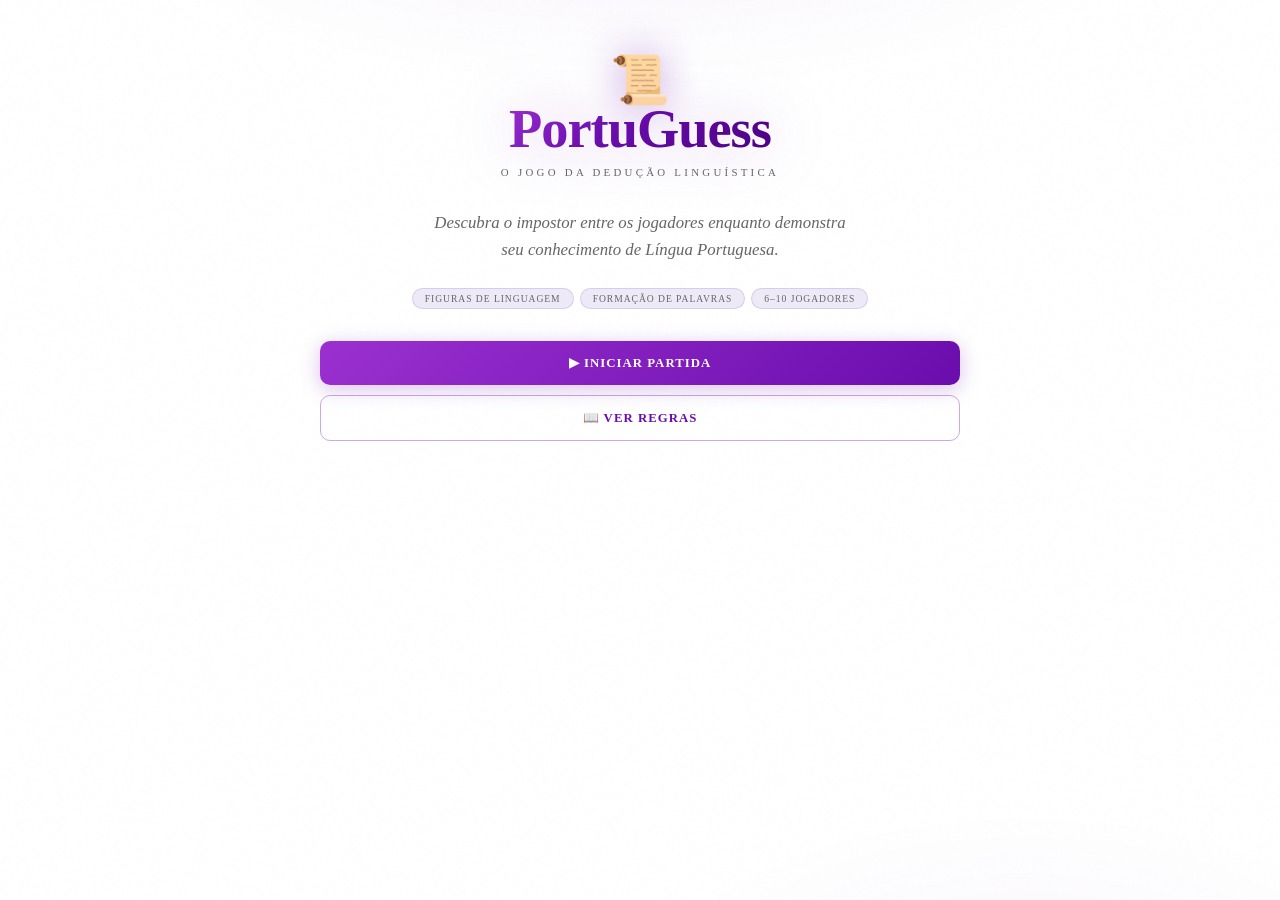
<file: index.html>
<!DOCTYPE html>
<html lang="pt-BR">

<head>
  <meta charset="UTF-8">
  <meta name="viewport" content="width=device-width, initial-scale=1.0">
  <title>PortuGuess</title>
  <link
    href="https://fonts.googleapis.com/css2?family=Montserrat:wght@700;900&display=swap"
    rel="stylesheet">
  <link rel="stylesheet" href="style.css">
</head>

<body>
  <div id="app">

    <!-- ===== SCREEN: HOME ===== -->
    <div id="screen-home" class="screen active">
      <div class="logo">
        <div class="splash-ornament">📜</div>
        <div class="logo-title">PortuGuess</div>
        <div class="logo-sub">O jogo da dedução linguística</div>
      </div>

      <p class="splash-desc">
        Descubra o impostor entre os jogadores enquanto demonstra seu conhecimento de Língua Portuguesa.
      </p>

      <div class="tags">
        <span class="tag">Figuras de Linguagem</span>
        <span class="tag">Formação de Palavras</span>
        <span class="tag">6–10 jogadores</span>
      </div>

      <div style="width:100%; display:flex; flex-direction:column; gap:10px; margin-top:8px;">
        <button class="btn btn-primary" onclick="showScreen('screen-players')">▶ Iniciar Partida</button>
        <button class="btn btn-secondary" onclick="showScreen('screen-ranking')">📖 Ver Regras</button>
      </div>
    </div>

    <!-- ===== SCREEN: PLAYERS ===== -->
    <div id="screen-players" class="screen">
      <div class="logo">
        <div class="logo-title" style="font-size:1.8rem;">Jogadores</div>
        <div class="logo-sub">Cadastre os participantes</div>
      </div>

      <div class="card">
        <div class="card-title">Adicionar Jogador</div>
        <div class="input-group">
          <input type="text" id="playerNameInput" placeholder="Nome do jogador..." maxlength="24"
            onkeydown="if(event.key==='Enter') addPlayer()">
          <button class="btn btn-primary btn-sm" onclick="addPlayer()">+</button>
        </div>
      </div>

      <div class="card">
        <div class="card-title" style="display:flex;justify-content:space-between;align-items:center;">
          <span>Participantes</span>
          <span id="playerCount" class="mono" style="font-size:0.75rem; color:var(--text-dim)">0</span>
        </div>
        <div id="playerList" class="player-list">
          <div class="dim italic" style="font-size:0.9rem; text-align:center; padding:12px 0;">Nenhum jogador ainda</div>
        </div>
        <div class="sep" style="margin:14px 0 10px;"></div>
        <div id="countStatus" class="count-badge">
          <span>Precisamos de 6, 8 ou 10 jogadores</span>
          <span class="count-num count-invalid" id="countNum">0/10</span>
        </div>
      </div>

      <div id="startGameNotice" class="notice notice-info" style="display:none;">
        ✅ Número de jogadores válido! Clique em "Começar Partida" para continuar.
      </div>

      <div class="btn-row">
        <button class="btn btn-ghost" onclick="showScreen('screen-home')">← Voltar</button>
        <button class="btn btn-primary" id="startGameBtn" onclick="startGame()" disabled>Começar Partida</button>
      </div>
    </div>

    <!-- ===== SCREEN: PASSAGEM (tela intermediária entre jogadores) ===== -->
    <div id="screen-passagem" class="screen">
      <div class="logo">
        <div class="logo-sub">Distribuição de Papéis</div>
      </div>

      <!-- barra de progresso -->
      <div class="passagem-progress-track">
        <div class="passagem-progress-bar" id="passagemBar" style="width:0%"></div>
      </div>

      <div class="card" id="passagemCard">
        <!-- preenchido via JS -->
      </div>

      <div style="width:100%;">
        <button class="btn btn-primary" onclick="confirmarPassagem()">
          📱 Estou com o celular — Ver meu papel
        </button>
      </div>
    </div>

    <!-- ===== SCREEN: REVEAL ===== -->
    <div id="screen-reveal" class="screen">
      <div class="logo">
        <div class="logo-sub">Revelação Secreta</div>
      </div>

      <div class="notice notice-warn" id="revealNotice">
        📵 Não mostre esta tela para os outros jogadores!
      </div>

      <div class="card" id="revealCard">
        <!-- preenchido via JS -->
      </div>

      <div id="revealNav" style="width:100%;">
        <!-- preenchido via JS -->
      </div>
    </div>

    <!-- ===== SCREEN: GAME (discussão) ===== -->
    <div id="screen-game" class="screen">
      <div class="logo">
        <div class="logo-title" style="font-size:1.6rem;">Discussão</div>
      </div>
      <div id="gameContent" style="width:100%; display:flex; flex-direction:column; gap:12px;">
        <!-- preenchido via JS -->
      </div>
    </div>

    <!-- ===== SCREEN: RESULT ===== -->
    <div id="screen-result" class="screen">
      <div id="victoryBanner" class="victory-banner"></div>

      <div class="card">
        <div class="card-title">Palavra da Rodada</div>
        <div class="word-reveal">
          <div id="resultWordCategory" class="word-category"></div>
          <div id="resultWord" class="word-value"></div>
        </div>
      </div>

      <div class="card">
        <div class="card-title">Papéis Revelados</div>
        <div id="resultPlayerList" class="flex-col"></div>
      </div>

      <div class="btn-row">
        <button class="btn btn-primary" onclick="showScreen('screen-home')">🏠 Início</button>
      </div>
    </div>

    <!-- ===== SCREEN: REGRAS ===== -->
    <div id="screen-ranking" class="screen">
      <div class="logo">
        <div class="splash-ornament">📖</div>
        <div class="logo-title" style="font-size:1.8rem;">Regras</div>
        <div class="logo-sub">Como jogar PortuGuess</div>
      </div>

      <!-- Conceito -->
      <div class="card">
        <div class="card-title">🎭 Conceito</div>
        <p class="rules-text">No início de cada partida, todos recebem uma função secreta. Os <strong>Inocentes</strong> conhecem a palavra e devem identificar os Impostores. Os <strong>Impostores</strong> não conhecem a palavra e precisam sobreviver sem ser descobertos. Os <strong>Coringas</strong> têm objetivos especiais e buscam ser eliminados.</p>
      </div>

      <!-- Classes -->
      <div class="card">
        <div class="card-title">⚔️ Classes</div>

        <div class="rules-role-block role-inocente-bg">
          <div class="rules-role-header"><span class="role-badge role-inocente">🟢 Inocente</span></div>
          <div class="rules-role-body">
            <div class="rules-obj"><span class="rules-obj-label">🎯 Principal</span> Eliminar todos os Impostores. </div>
            <div class="rules-obj"><span class="rules-obj-label">⭐ Extra</span> Não eliminar o Coringa durante a partida.</div>
          </div>
        </div>

        <div class="rules-role-block role-impostor-bg" style="margin-top:10px;">
          <div class="rules-role-header"><span class="role-badge role-impostor">🔴 Impostor</span></div>
          <div class="rules-role-body">
            <div class="rules-obj"><span class="rules-obj-label">🎯 Principal</span> Sobreviver até o final da partida.</div>
            <div class="rules-obj"><span class="rules-obj-label">⭐ Extra</span> Se sobreviver, acertar a palavra dos inocentes.</div>
          </div>
        </div>

        <div class="rules-role-block role-coringa-bg" style="margin-top:10px;">
          <div class="rules-role-header"><span class="role-badge role-coringa">🟡 Coringa</span></div>
          <div class="rules-role-body">
            <div class="rules-obj"><span class="rules-obj-label">🎯 Principal</span> Ser eliminado pelos outros jogadores.</div>
            <div class="rules-obj"><span class="rules-obj-label">⭐ Extra</span> Ser eliminado na primeira rodada.</div>
          </div>
        </div>
      </div>

      <!-- Distribuição -->
      <div class="card">
        <div class="card-title">👥 Distribuição por Partida</div>
        <div class="rules-table">
          <div class="rules-table-row rules-table-head">
            <span>Jogadores</span><span>Inocentes</span><span>Impostores</span><span>Coringas</span>
          </div>
          <div class="rules-table-row">
            <span class="mono">6</span><span>4</span><span>1</span><span>1</span>
          </div>
          <div class="rules-table-row">
            <span class="mono">8</span><span>5</span><span>2</span><span>1</span>
          </div>
          <div class="rules-table-row">
            <span class="mono">10</span><span>6</span><span>2</span><span>2</span>
          </div>
        </div>
      </div>

      <!-- Sistema de Falas -->
      <div class="card">
        <div class="card-title">🗣️ Sistema de Falas</div>
        <ul class="rules-list">
          <li>Cada jogador dá uma pista sobre a palavra sorteada.</li>
          <li>É proibido revelar a palavra diretamente.</li>
          <li>Os Impostores devem usar as pistas para descobrir a palavra sem se trair.</li>
          <li>Todas as partidas terão <strong>1 ciclo</strong> de falas antes da votação.</li>
        </ul>
      </div>

      <!-- Votação -->
      <div class="card">
        <div class="card-title">🗳️ Votação</div>
        <ul class="rules-list">
          <li>Após o ciclo de falas, todos votam simultaneamente.</li>
          <li>Não é permitido votar em si mesmo.</li>
          <li>O voto não pode ser alterado após confirmação.</li>
          <li>É permitido votar em <strong>Ninguém</strong>.</li>
          <li><strong>Empate:</strong> ninguém é eliminado.</li>
          <li><strong>Maioria para Ninguém:</strong> novo ciclo de falas.</li>
          <li>As rodadas continuam até restar <strong>metade</strong> dos jogadores iniciais.</li>
        </ul>
      </div>

      <!-- Vitória -->
      <div class="card">
        <div class="card-title">🏆 Condições de Vitória</div>
        <div class="rules-obj" style="margin-bottom:8px;"><span class="role-badge role-inocente" style="font-size:0.6rem;">Inocentes</span> Todos os Impostores são eliminados.</div>
        <div class="rules-obj" style="margin-bottom:8px;"><span class="role-badge role-impostor" style="font-size:0.6rem;">Impostores</span> Pelo menos um Impostor permanece vivo ao final.</div>
        <div class="rules-obj"><span class="role-badge role-coringa" style="font-size:0.6rem;">Coringa</span> O Coringa é eliminado pelos demais participantes.</div>
      </div>

      <!-- Palavras -->
      <div class="card">
        <div class="card-title">📚 Temas das Palavras</div>
        <div style="display:flex; gap:10px; flex-wrap:wrap; margin-top:4px;">
          <div class="rules-theme-block">
            <div class="rules-theme-title">Figuras de Linguagem</div>
            <div class="rules-theme-words">Metáfora · Comparação · Hipérbole · Ironia · Eufemismo · Antítese · Personificação</div>
          </div>
          <div class="rules-theme-block">
            <div class="rules-theme-title">Formação de Palavras</div>
            <div class="rules-theme-words">Prefixação · Sufixação · Derivação · Composição · Neologismo · Hibridismo</div>
          </div>
        </div>
      </div>

      <div style="width:100%; padding-bottom:8px;">
        <button class="btn btn-ghost" onclick="showScreen('screen-home')">← Voltar ao Início</button>
      </div>
    </div>

  </div><!-- #app -->
  <script src="main.js"></script>
</body>
</html>
</file>
<file: style.css>
/* ===== RESET & BASE ===== */
  *, *::before, *::after { box-sizing: border-box; margin: 0; padding: 0; }

  :root {
    --bg: #ffffff;
    --surface: #f5f3fa;
    --surface2: #ede9f7;
    --border: rgba(90,40,160,0.15);
    --text: #111111;
    --text-dim: #666666;
    --accent: #6a0dad;
    --accent2: #4a0080;
    --green: #2e9e5b;
    --green-bg: rgba(46,158,91,0.10);
    --red: #c0392b;
    --red-bg: rgba(192,57,43,0.10);
    --yellow: #b8860b;
    --yellow-bg: rgba(184,134,11,0.10);
    --blue: #2563eb;
  }

  html, body {
    height: 100%;
    background: var(--bg);
    color: var(--text);
    font-family: 'Pacifico', cursive;
    overflow-x: hidden;
  }

  /* ===== BACKGROUND TEXTURE ===== */
  body::before {
    content: '';
    position: fixed;
    inset: 0;
    background:
      radial-gradient(ellipse 80% 50% at 50% -20%, rgba(106,13,173,0.07) 0%, transparent 60%),
      radial-gradient(ellipse 60% 40% at 80% 110%, rgba(106,13,173,0.04) 0%, transparent 50%);
    pointer-events: none;
    z-index: 0;
  }

  body::after {
    content: '';
    position: fixed;
    inset: 0;
    background-image: url("data:image/svg+xml,%3Csvg viewBox='0 0 200 200' xmlns='http://www.w3.org/2000/svg'%3E%3Cfilter id='n'%3E%3CfeTurbulence type='fractalNoise' baseFrequency='0.9' numOctaves='4' stitchTiles='stitch'/%3E%3C/filter%3E%3Crect width='100%25' height='100%25' filter='url(%23n)' opacity='0.03'/%3E%3C/svg%3E");
    pointer-events: none;
    z-index: 0;
    opacity: 0.4;
  }

  /* ===== LAYOUT ===== */
  #app {
    position: relative;
    z-index: 1;
    min-height: 100vh;
    display: flex;
    flex-direction: column;
    align-items: center;
    padding: 20px 16px 40px;
  }

  .screen {
    width: 100%;
    max-width: 640px;
    display: none;
    flex-direction: column;
    align-items: center;
    gap: 24px;
    animation: fadeUp 0.4s ease both;
  }

  .screen.active { display: flex; }

  @keyframes fadeUp {
    from { opacity: 0; transform: translateY(18px); }
    to   { opacity: 1; transform: translateY(0); }
  }

  /* ===== LOGO ===== */
  .logo {
    text-align: center;
    padding: 32px 0 8px;
  }

  .logo-title {
    font-family: 'Pacifico', cursive;
    font-size: clamp(2rem, 8vw, 3.4rem);
    font-weight: 900;
    letter-spacing: -1px;
    background: linear-gradient(135deg, #9b30d0 0%, #6a0dad 40%, #4a0080 100%);
    -webkit-background-clip: text;
    -webkit-text-fill-color: transparent;
    background-clip: text;
    line-height: 1.1;
    filter: drop-shadow(0 0 30px rgba(106,13,173,0.25));
  }

  .logo-sub {
    font-family: 'Pacifico', cursive;
    font-size: 0.68rem;
    letter-spacing: 0.3em;
    color: var(--text-dim);
    text-transform: uppercase;
    margin-top: 6px;
  }

  /* ===== CARDS ===== */
  .card {
    width: 100%;
    background: var(--surface);
    border: 1px solid var(--border);
    border-radius: 16px;
    padding: 24px;
    position: relative;
    overflow: hidden;
  }

  .card::before {
    content: '';
    position: absolute;
    top: 0; left: 0; right: 0;
    height: 1px;
    background: linear-gradient(90deg, transparent, rgba(106,13,173,0.35), transparent);
  }

  .card-title {
    font-family: 'Pacifico', cursive;
    font-size: 0.85rem;
    font-weight: 700;
    letter-spacing: 0.15em;
    color: var(--accent);
    text-transform: uppercase;
    margin-bottom: 16px;
  }

  /* ===== BUTTONS ===== */
  .btn {
    display: inline-flex;
    align-items: center;
    justify-content: center;
    gap: 8px;
    padding: 14px 28px;
    border-radius: 10px;
    border: none;
    cursor: pointer;
    font-family: 'Pacifico', cursive;
    font-size: 0.8rem;
    font-weight: 700;
    letter-spacing: 0.08em;
    text-transform: uppercase;
    transition: all 0.2s ease;
    width: 100%;
  }

  .btn-primary {
    background: linear-gradient(135deg, #9b30d0, #6a0dad);
    color: #ffffff;
    box-shadow: 0 4px 20px rgba(106,13,173,0.25);
  }
  .btn-primary:hover { transform: translateY(-2px); box-shadow: 0 8px 30px rgba(106,13,173,0.35); }

  .btn-secondary {
    background: transparent;
    color: var(--accent);
    border: 1px solid rgba(106,13,173,0.35);
  }
  .btn-secondary:hover { background: rgba(106,13,173,0.08); border-color: var(--accent); }

  .btn-ghost {
    background: transparent;
    color: var(--text-dim);
    border: 1px solid var(--border);
    font-size: 0.75rem;
  }
  .btn-ghost:hover { color: var(--text); border-color: rgba(255,255,255,0.15); }

  .btn-danger {
    background: var(--red-bg);
    color: var(--red);
    border: 1px solid rgba(224,82,82,0.3);
  }
  .btn-danger:hover { background: rgba(224,82,82,0.2); }

  .btn-sm { padding: 8px 16px; font-size: 0.7rem; width: auto; }

  .btn:disabled { opacity: 0.4; cursor: not-allowed; transform: none !important; }

  .btn-row { display: flex; gap: 12px; width: 100%; }
  .btn-row .btn { flex: 1; }

  /* ===== INPUTS ===== */
  .input-group { display: flex; gap: 10px; width: 100%; }

  input[type="text"] {
    flex: 1;
    background: var(--surface2);
    border: 1px solid var(--border);
    border-radius: 10px;
    padding: 12px 16px;
    color: var(--text);
    font-family: 'Pacifico', cursive;
    font-size: 1.05rem;
    outline: none;
    transition: border-color 0.2s;
  }
  input[type="text"]:focus { border-color: rgba(106,13,173,0.5); }
  input[type="text"]::placeholder { color: var(--text-dim); }

  /* ===== PLAYER LIST ===== */
  .player-list { display: flex; flex-direction: column; gap: 8px; width: 100%; }

  .player-chip {
    display: flex;
    align-items: center;
    justify-content: space-between;
    padding: 10px 14px;
    background: var(--surface2);
    border: 1px solid var(--border);
    border-radius: 8px;
    font-size: 0.95rem;
  }

  .player-chip-num {
    font-family: 'Pacifico', cursive;
    font-size: 0.65rem;
    color: var(--accent);
    margin-right: 10px;
    min-width: 18px;
  }

  .player-chip-name { flex: 1; }

  .remove-btn {
    background: none;
    border: none;
    color: var(--text-dim);
    cursor: pointer;
    font-size: 1.1rem;
    line-height: 1;
    padding: 2px 4px;
    border-radius: 4px;
    transition: color 0.15s;
  }
  .remove-btn:hover { color: var(--red); }

  /* ===== COUNT BADGE ===== */
  .count-badge {
    display: flex;
    align-items: center;
    justify-content: space-between;
    padding: 10px 14px;
    background: var(--surface2);
    border-radius: 8px;
    font-size: 0.85rem;
    color: var(--text-dim);
  }

  .count-num {
    font-family: 'Pacifico', cursive;
    font-weight: 700;
    font-size: 1.1rem;
  }

  .count-valid { color: var(--green); }
  .count-invalid { color: var(--red); }

  /* ===== REVEAL CARD ===== */
  .reveal-header {
    text-align: center;
    padding: 8px 0;
  }

  .reveal-player-name {
    font-family: 'Pacifico', cursive;
    font-size: clamp(1.3rem, 5vw, 2rem);
    font-weight: 700;
    color: var(--text);
    margin-bottom: 4px;
  }

  .reveal-turn {
    font-family: 'Pacifico', cursive;
    font-size: 0.65rem;
    letter-spacing: 0.2em;
    color: var(--text-dim);
    text-transform: uppercase;
  }

  .role-badge {
    display: inline-flex;
    align-items: center;
    gap: 8px;
    padding: 8px 20px;
    border-radius: 999px;
    font-family: 'Pacifico', cursive;
    font-size: 0.75rem;
    font-weight: 700;
    letter-spacing: 0.1em;
    text-transform: uppercase;
    margin: 4px 0;
  }

  .role-inocente { background: var(--green-bg); color: var(--green); border: 1px solid rgba(61,186,114,0.3); }
  .role-impostor { background: var(--red-bg); color: var(--red); border: 1px solid rgba(224,82,82,0.3); }
  .role-coringa  { background: var(--yellow-bg); color: var(--yellow); border: 1px solid rgba(240,192,64,0.3); }

  .word-reveal {
    text-align: center;
    padding: 20px;
    background: var(--surface2);
    border-radius: 12px;
    border: 1px solid rgba(106,13,173,0.2);
    margin: 8px 0;
  }

  .word-label {
    font-family: 'Pacifico', cursive;
    font-size: 0.6rem;
    letter-spacing: 0.25em;
    text-transform: uppercase;
    color: var(--text-dim);
    margin-bottom: 8px;
  }

  .word-value {
    font-family: 'Pacifico', cursive;
    font-size: clamp(1.4rem, 5vw, 2.2rem);
    font-weight: 700;
    color: var(--accent);
    filter: drop-shadow(0 0 20px rgba(106,13,173,0.35));
  }

  .word-hidden {
    font-family: 'Pacifico', cursive;
    font-size: 1rem;
    color: var(--text-dim);
    font-style: italic;
  }

  .objectives-list {
    display: flex;
    flex-direction: column;
    gap: 8px;
    margin-top: 4px;
  }

  .obj-item {
    display: flex;
    align-items: flex-start;
    gap: 10px;
    font-size: 0.95rem;
    line-height: 1.4;
  }

  .obj-icon { font-size: 1rem; flex-shrink: 0; margin-top: 1px; }
  .obj-label { font-size: 0.65rem; font-family: 'Pacifico', cursive; color: var(--text-dim); text-transform: uppercase; }

  /* ===== GAME SCREEN ===== */
  .round-indicator {
    font-family: 'Pacifico', cursive;
    font-size: 0.65rem;
    letter-spacing: 0.25em;
    text-transform: uppercase;
    color: var(--accent);
    text-align: center;
    padding: 8px 16px;
    background: rgba(201,168,76,0.08);
    border-radius: 999px;
    border: 1px solid rgba(106,13,173,0.2);
  }

  .players-grid {
    display: grid;
    grid-template-columns: repeat(2, 1fr);
    gap: 8px;
    width: 100%;
  }

  .player-vote-card {
    padding: 12px;
    background: var(--surface2);
    border: 1px solid var(--border);
    border-radius: 10px;
    cursor: pointer;
    transition: all 0.2s;
    text-align: center;
    position: relative;
  }

  .player-vote-card:hover:not(.eliminated):not(.voted) {
    border-color: rgba(106,13,173,0.35);
    background: rgba(201,168,76,0.05);
  }

  .player-vote-card.selected {
    border-color: var(--accent);
    background: rgba(201,168,76,0.1);
  }

  .player-vote-card.voted {
    opacity: 0.5;
    cursor: default;
  }

  .player-vote-card.eliminated {
    opacity: 0.3;
    cursor: default;
    text-decoration: line-through;
  }

  .pvc-name { font-size: 0.95rem; font-weight: 600; }
  .pvc-votes {
    font-family: 'Pacifico', cursive;
    font-size: 0.65rem;
    color: var(--text-dim);
    margin-top: 4px;
  }

  .vote-check {
    position: absolute;
    top: 6px; right: 8px;
    font-size: 0.8rem;
    color: var(--accent);
  }

  /* ===== VOTING STATUS ===== */
  .vote-status-list { display: flex; flex-direction: column; gap: 6px; }

  .vote-status-row {
    display: flex;
    align-items: center;
    justify-content: space-between;
    font-size: 0.88rem;
    padding: 6px 10px;
    background: var(--surface2);
    border-radius: 6px;
  }

  .vote-dot {
    width: 8px; height: 8px;
    border-radius: 50%;
    background: var(--text-dim);
  }
  .vote-dot.done { background: var(--green); }

  /* ===== RESULT SCREEN ===== */
  .victory-banner {
    text-align: center;
    padding: 32px 20px;
    border-radius: 16px;
    width: 100%;
  }

  .victory-emoji { font-size: 3rem; margin-bottom: 12px; }

  .victory-title {
    font-family: 'Pacifico', cursive;
    font-size: clamp(1.4rem, 5vw, 2rem);
    font-weight: 900;
    margin-bottom: 6px;
  }

  .victory-sub { color: var(--text-dim); font-size: 1rem; }

  .result-player-row {
    display: flex;
    align-items: center;
    justify-content: space-between;
    padding: 10px 14px;
    background: var(--surface2);
    border-radius: 8px;
    font-size: 0.9rem;
    gap: 8px;
  }

  .result-player-row.eliminated-row { opacity: 0.6; }

  .rpr-name { flex: 1; font-weight: 600; }
  .rpr-role { font-size: 0.75rem; }
  .rpr-pts {
    font-family: 'Pacifico', cursive;
    font-size: 0.85rem;
    font-weight: 700;
    color: var(--accent);
    min-width: 30px;
    text-align: right;
  }

  /* ===== RANKING ===== */
  .rank-row {
    display: flex;
    align-items: center;
    gap: 14px;
    padding: 12px 14px;
    background: var(--surface2);
    border: 1px solid var(--border);
    border-radius: 10px;
  }

  .rank-num {
    font-family: 'Pacifico', cursive;
    font-size: 1.1rem;
    font-weight: 700;
    color: var(--text-dim);
    min-width: 24px;
    text-align: center;
  }

  .rank-num.gold   { color: var(--accent); }
  .rank-num.silver { color: #b0b8c8; }
  .rank-num.bronze { color: #c8845a; }

  .rank-name { flex: 1; font-size: 1rem; font-weight: 600; }
  .rank-pts  { font-family: 'Pacifico', cursive; font-weight: 700; color: var(--accent); }
  .rank-games { font-family: 'Pacifico', cursive; font-size: 0.7rem; color: var(--text-dim); }

  /* ===== SEPARATOR ===== */
  .sep {
    width: 100%;
    height: 1px;
    background: var(--border);
    margin: 4px 0;
  }

  /* ===== NOTICE ===== */
  .notice {
    padding: 10px 14px;
    border-radius: 8px;
    font-size: 0.88rem;
    line-height: 1.5;
    width: 100%;
  }
  .notice-info { background: rgba(92,156,245,0.1); border: 1px solid rgba(92,156,245,0.25); color: #a0c4f8; }
  .notice-warn { background: var(--yellow-bg); border: 1px solid rgba(240,192,64,0.3); color: var(--yellow); }
  .notice-success { background: var(--green-bg); border: 1px solid rgba(61,186,114,0.3); color: var(--green); }

  /* ===== PROGRESS BAR ===== */
  .progress-bar-wrap { width: 100%; height: 4px; background: var(--surface2); border-radius: 2px; overflow: hidden; }
  .progress-bar-fill { height: 100%; background: linear-gradient(90deg, #6a0dad, #9b30d0); border-radius: 2px; transition: width 0.3s ease; }

  /* ===== MOBILE ADJUSTMENTS ===== */
  @media (max-width: 480px) {
    .players-grid { grid-template-columns: repeat(2, 1fr); }
    .card { padding: 18px 16px; }
    .btn { padding: 13px 20px; }
  }

  /* ===== EXTRAS ===== */
  .center { text-align: center; }
  .dim { color: var(--text-dim); }
  .mono { font-family: 'Pacifico', cursive; }
  .italic { font-style: italic; }
  .flex-col { display: flex; flex-direction: column; gap: 10px; }
  .word-category { font-family: 'Pacifico', cursive; font-size: 0.6rem; color: var(--text-dim); letter-spacing: 0.2em; text-transform: uppercase; margin-bottom: 4px; }

  .hidden-screen { display: none !important; }

  /* ===== SPLASH ===== */
  .splash-ornament {
    font-size: 3rem;
    text-align: center;
    filter: drop-shadow(0 0 20px rgba(106,13,173,0.35));
    margin-bottom: -8px;
  }

  .splash-desc {
    text-align: center;
    font-size: 1.05rem;
    font-style: italic;
    color: var(--text-dim);
    line-height: 1.6;
    max-width: 420px;
  }

  .tags {
    display: flex;
    flex-wrap: wrap;
    gap: 6px;
    justify-content: center;
  }

  .tag {
    padding: 4px 12px;
    border-radius: 999px;
    font-family: 'Pacifico', cursive;
    font-size: 0.6rem;
    letter-spacing: 0.1em;
    text-transform: uppercase;
    background: var(--surface2);
    border: 1px solid var(--border);
    color: var(--text-dim);
  }

  /* ===== CONFETTI-LIKE ANIMATION ===== */
  @keyframes pop {
    0%   { transform: scale(0.8); opacity: 0; }
    60%  { transform: scale(1.05); }
    100% { transform: scale(1); opacity: 1; }
  }
  .pop { animation: pop 0.35s ease both; }

  /* ===== IMPOSTOR REVEAL BLOCK ===== */
  .wait-block {
    text-align: center;
    padding: 24px;
    border-radius: 12px;
    background: var(--red-bg);
    border: 1px solid rgba(224,82,82,0.25);
  }

  .wait-block-icon { font-size: 2.5rem; margin-bottom: 10px; }
  .wait-block-title { font-family: 'Pacifico', cursive; font-size: 1.1rem; color: var(--red); margin-bottom: 6px; }
  .wait-block-text  { font-size: 0.9rem; color: var(--text-dim); line-height: 1.5; }

  .flip-btn-wrap { display: flex; flex-direction: column; align-items: center; gap: 6px; }
  .flip-hint { font-family: 'Pacifico', cursive; font-size: 0.6rem; color: var(--text-dim); letter-spacing: 0.15em; text-transform: uppercase; }

  /* ===== TELA DE PASSAGEM ===== */
  .passagem-progress-track {
    width: 100%;
    height: 4px;
    background: var(--border);
    border-radius: 2px;
    overflow: hidden;
    margin-bottom: 4px;
  }

  .passagem-progress-bar {
    height: 100%;
    background: linear-gradient(90deg, var(--accent2), var(--accent));

    border-radius: 2px;
    transition: width 0.4s ease;
  }

  .passagem-inner {
    display: flex;
    flex-direction: column;
    align-items: center;
    gap: 10px;
    padding: 8px 0 4px;
  }

  .passagem-progress {
    font-family: 'Pacifico', cursive;
    font-size: 0.65rem;
    color: var(--text-dim);
    letter-spacing: 0.15em;
    text-transform: uppercase;
  }

  .passagem-icon {
    font-size: 3rem;
    line-height: 1;
    margin: 6px 0;
    filter: drop-shadow(0 0 16px rgba(106,13,173,0.25));
  }

  .passagem-title {
    font-family: 'Pacifico', cursive;
    font-size: 1rem;
    color: var(--text-dim);
    font-style: italic;
  }

  .passagem-name {
    font-family: 'Pacifico', cursive;
    font-size: 1.6rem;
    color: var(--accent);
    letter-spacing: 0.05em;
    text-align: center;
    word-break: break-word;
  }

  .passagem-hint {
    font-size: 0.82rem;
    color: var(--text-dim);
    text-align: center;
    margin-top: 6px;
    line-height: 1.5;
    max-width: 280px;
  }

  .passagem-hint strong {
    color: var(--text);
  }

  /* ===== TELA DE REGRAS ===== */
  .rules-text {
    font-size: 0.9rem;
    color: var(--text-dim);
    line-height: 1.6;
  }

  .rules-text strong { color: var(--text); }

  .rules-role-block {
    border-radius: 10px;
    padding: 12px 14px;
    border: 1px solid var(--border);
  }

  .role-inocente-bg { background: var(--green-bg); border-color: rgba(61,186,114,0.2); }
  .role-impostor-bg { background: var(--red-bg);   border-color: rgba(224,82,82,0.2); }
  .role-coringa-bg  { background: var(--yellow-bg);border-color: rgba(240,192,64,0.2); }

  .rules-role-header { margin-bottom: 10px; }

  .rules-role-body { display: flex; flex-direction: column; gap: 6px; }

  .rules-obj {
    font-size: 0.85rem;
    color: var(--text-dim);
    display: flex;
    align-items: baseline;
    gap: 6px;
    flex-wrap: wrap;
    line-height: 1.5;
  }

  .rules-obj em { color: var(--accent); font-style: normal; font-size: 0.8rem; }

  .rules-obj-label {
    font-family: 'Pacifico', cursive;
    font-size: 0.6rem;
    color: var(--text-dim);
    letter-spacing: 0.1em;
    text-transform: uppercase;
    white-space: nowrap;
    background: rgba(255,255,255,0.05);
    border: 1px solid var(--border);
    border-radius: 4px;
    padding: 2px 6px;
  }

  .rules-list {
    list-style: none;
    display: flex;
    flex-direction: column;
    gap: 8px;
    padding: 0;
  }

  .rules-list li {
    font-size: 0.88rem;
    color: var(--text-dim);
    padding-left: 16px;
    position: relative;
    line-height: 1.5;
  }

  .rules-list li::before {
    content: '—';
    position: absolute;
    left: 0;
    color: var(--accent);
    font-size: 0.75rem;
  }

  .rules-list li strong { color: var(--text); }

  .rules-table {
    width: 100%;
    display: flex;
    flex-direction: column;
    gap: 6px;
    margin-top: 4px;
  }

  .rules-table-row {
    display: grid;
    grid-template-columns: 1fr 1fr 1fr 1fr;
    gap: 4px;
    font-size: 0.85rem;
    color: var(--text-dim);
    padding: 6px 4px;
    border-bottom: 1px solid var(--border);
    text-align: center;
  }

  .rules-table-head {
    font-family: 'Pacifico', cursive;
    font-size: 0.58rem;
    text-transform: uppercase;
    letter-spacing: 0.08em;
    color: var(--text-dim);
  }

  .rules-table-row:last-child { border-bottom: none; }

  .rules-theme-block {
    flex: 1;
    min-width: 130px;
    background: rgba(255,255,255,0.03);
    border: 1px solid var(--border);
    border-radius: 8px;
    padding: 10px 12px;
  }

  .rules-theme-title {
    font-family: 'Pacifico', cursive;
    font-size: 0.6rem;
    text-transform: uppercase;
    letter-spacing: 0.1em;
    color: var(--accent);
    margin-bottom: 6px;
  }

  .rules-theme-words {
    font-size: 0.8rem;
    color: var(--text-dim);
    line-height: 1.6;
  }
</file>
